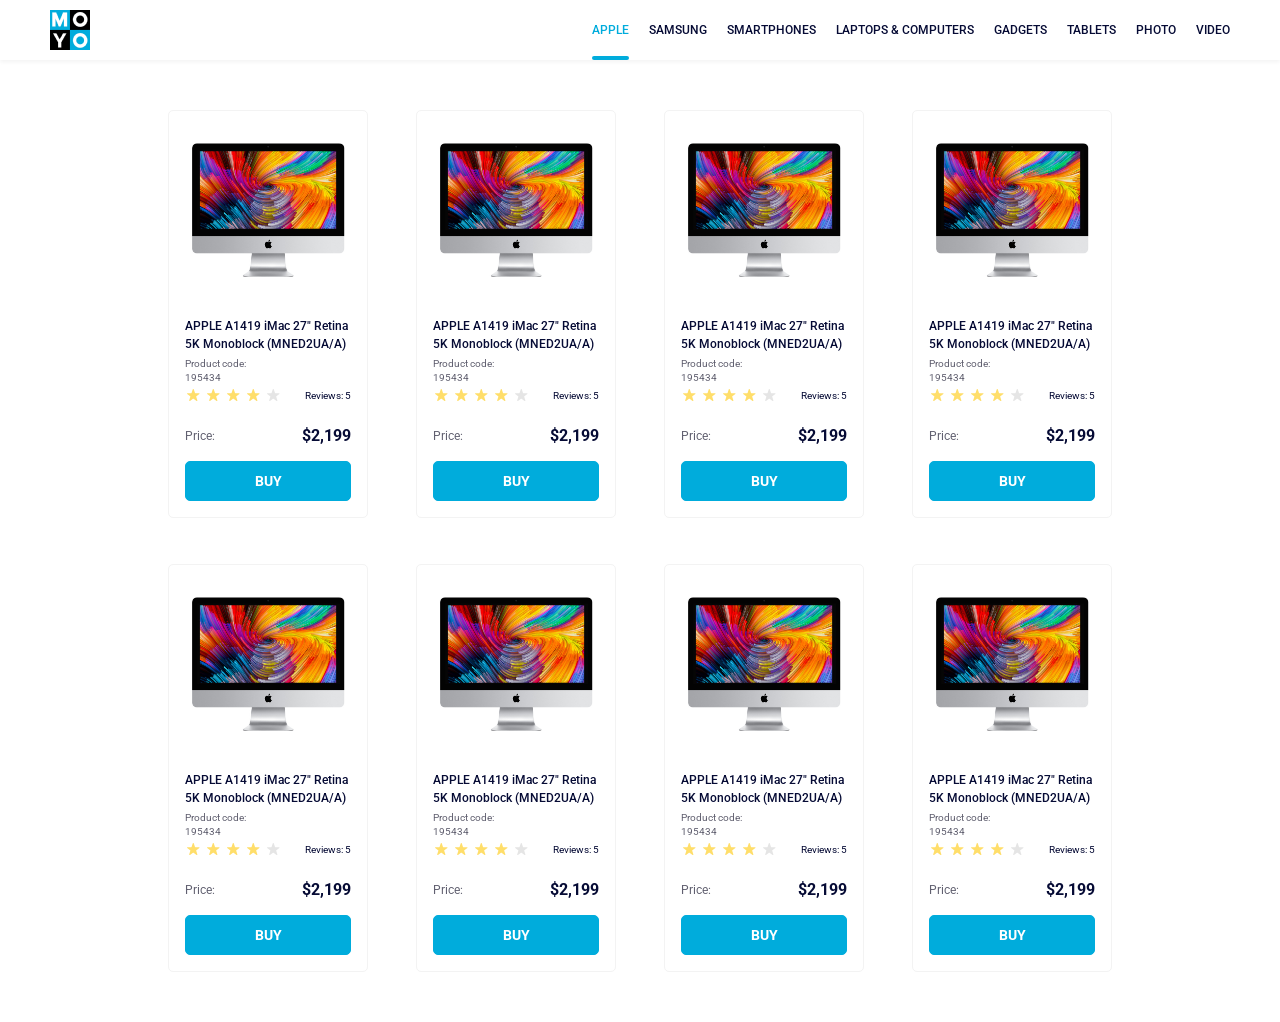
<file: index.html>
<!doctype html><html lang="en" class="page"><head><meta charset="utf-8"><meta name="viewport" content="width=device-width, initial-scale=1.0"><title>Catalog</title><link rel="preconnect" href="https://fonts.googleapis.com"><link rel="preconnect" href="https://fonts.gstatic.com"><link href="https://fonts.googleapis.com/css2?family=Roboto:wght@100..900&display=swap" rel="stylesheet"><link rel="stylesheet" href="index.68271228.css"></head><body class="body page__body"> <header class="header"> <a class="header__logo-link" href="index.html"> <img class="header__logo" src="logo.eddae0ff.png" alt="Head logo"> </a> <nav class="header__nav nav"> <ul class="nav__links"> <li class="nav__item"> <a href="x" class="is-active nav__link"> Apple </a> </li> <li class="nav__item"> <a href="x" class="nav__link"> Samsung </a> </li> <li class="nav__item"> <a href="xx" class="nav__link"> Smartphones </a> </li> <li class="nav__item"> <a href="x" class="nav__link" data-qa="nav-hover"> Laptops & Computers </a> </li> <li class="nav__item"> <a href="x" class="nav__link"> Gadgets </a> </li> <li class="nav__item"> <a href="x" class="nav__link"> Tablets </a> </li> <li class="nav__item"> <a href="x" class="nav__link"> Photo </a> </li> <li class="nav__item"> <a href="x" class="nav__link"> Video </a> </li> </ul> </nav> </header> <main class="body__main main"> <div class="catalog main__catalog"> <div class="card catalog__card" data-qa="card"> <div class="card__image"></div> <h2 class="card__title"> APPLE A1419 iMac 27" Retina 5K Monoblock (MNED2UA/A) </h2> <p class="card__code">Product code: 195434</p> <div class="card__review"> <div class="card__review-stars"> <div class="stars stars--4"> <span class="stars__star"></span> <span class="stars__star"></span> <span class="stars__star"></span> <span class="stars__star"></span> <span class="stars__star"></span> </div> </div> <div class="card__review-count">Reviews: 5</div> </div> <div class="card__pricing"> <p class="card__pricing-price">Price:</p> <p class="card__pricing-value">$2,199</p> </div> <a href="#" class="card__button" data-qa="card-hover"> Buy </a> </div> <div class="card catalog__card"> <div class="card__image"></div> <h2 class="card__title"> APPLE A1419 iMac 27" Retina 5K Monoblock (MNED2UA/A) </h2> <p class="card__code">Product code: 195434</p> <div class="card__review"> <div class="card__review-stars"> <div class="stars stars--4"> <span class="stars__star"></span> <span class="stars__star"></span> <span class="stars__star"></span> <span class="stars__star"></span> <span class="stars__star"></span> </div> </div> <div class="card__review-count">Reviews: 5</div> </div> <div class="card__pricing"> <p class="card__pricing-price">Price:</p> <p class="card__pricing-value">$2,199</p> </div> <a href="#" class="card__button"> Buy </a> </div> <div class="card catalog__card"> <div class="card__image"></div> <h2 class="card__title"> APPLE A1419 iMac 27" Retina 5K Monoblock (MNED2UA/A) </h2> <p class="card__code">Product code: 195434</p> <div class="card__review"> <div class="card__review-stars"> <div class="stars stars--4"> <span class="stars__star"></span> <span class="stars__star"></span> <span class="stars__star"></span> <span class="stars__star"></span> <span class="stars__star"></span> </div> </div> <div class="card__review-count">Reviews: 5</div> </div> <div class="card__pricing"> <p class="card__pricing-price">Price:</p> <p class="card__pricing-value">$2,199</p> </div> <a href="#" class="card__button"> Buy </a> </div> <div class="card catalog__card"> <div class="card__image"></div> <h2 class="card__title"> APPLE A1419 iMac 27" Retina 5K Monoblock (MNED2UA/A) </h2> <p class="card__code">Product code: 195434</p> <div class="card__review"> <div class="card__review-stars"> <div class="stars stars--4"> <span class="stars__star"></span> <span class="stars__star"></span> <span class="stars__star"></span> <span class="stars__star"></span> <span class="stars__star"></span> </div> </div> <div class="card__review-count">Reviews: 5</div> </div> <div class="card__pricing"> <p class="card__pricing-price">Price:</p> <p class="card__pricing-value">$2,199</p> </div> <a href="#" class="card__button"> Buy </a> </div> <div class="card catalog__card"> <div class="card__image"></div> <h2 class="card__title"> APPLE A1419 iMac 27" Retina 5K Monoblock (MNED2UA/A) </h2> <p class="card__code">Product code: 195434</p> <div class="card__review"> <div class="card__review-stars"> <div class="stars stars--4"> <span class="stars__star"></span> <span class="stars__star"></span> <span class="stars__star"></span> <span class="stars__star"></span> <span class="stars__star"></span> </div> </div> <div class="card__review-count">Reviews: 5</div> </div> <div class="card__pricing"> <p class="card__pricing-price">Price:</p> <p class="card__pricing-value">$2,199</p> </div> <a href="#" class="card__button"> Buy </a> </div> <div class="card catalog__card"> <div class="card__image"></div> <h2 class="card__title"> APPLE A1419 iMac 27" Retina 5K Monoblock (MNED2UA/A) </h2> <p class="card__code">Product code: 195434</p> <div class="card__review"> <div class="card__review-stars"> <div class="stars stars--4"> <span class="stars__star"></span> <span class="stars__star"></span> <span class="stars__star"></span> <span class="stars__star"></span> <span class="stars__star"></span> </div> </div> <div class="card__review-count">Reviews: 5</div> </div> <div class="card__pricing"> <p class="card__pricing-price">Price:</p> <p class="card__pricing-value">$2,199</p> </div> <a href="#" class="card__button"> Buy </a> </div> <div class="card catalog__card"> <div class="card__image"></div> <h2 class="card__title"> APPLE A1419 iMac 27" Retina 5K Monoblock (MNED2UA/A) </h2> <p class="card__code">Product code: 195434</p> <div class="card__review"> <div class="card__review-stars"> <div class="stars stars--4"> <span class="stars__star"></span> <span class="stars__star"></span> <span class="stars__star"></span> <span class="stars__star"></span> <span class="stars__star"></span> </div> </div> <div class="card__review-count">Reviews: 5</div> </div> <div class="card__pricing"> <p class="card__pricing-price">Price:</p> <p class="card__pricing-value">$2,199</p> </div> <a href="#" class="card__button"> Buy </a> </div> <div class="card catalog__card"> <div class="card__image"></div> <h2 class="card__title"> APPLE A1419 iMac 27" Retina 5K Monoblock (MNED2UA/A) </h2> <p class="card__code">Product code: 195434</p> <div class="card__review"> <div class="card__review-stars"> <div class="stars stars--4"> <span class="stars__star"></span> <span class="stars__star"></span> <span class="stars__star"></span> <span class="stars__star"></span> <span class="stars__star"></span> </div> </div> <div class="card__review-count">Reviews: 5</div> </div> <div class="card__pricing"> <p class="card__pricing-price">Price:</p> <p class="card__pricing-value">$2,199</p> </div> <a href="#" class="card__button"> Buy </a> </div> </div> </main> </body></html>
</file>
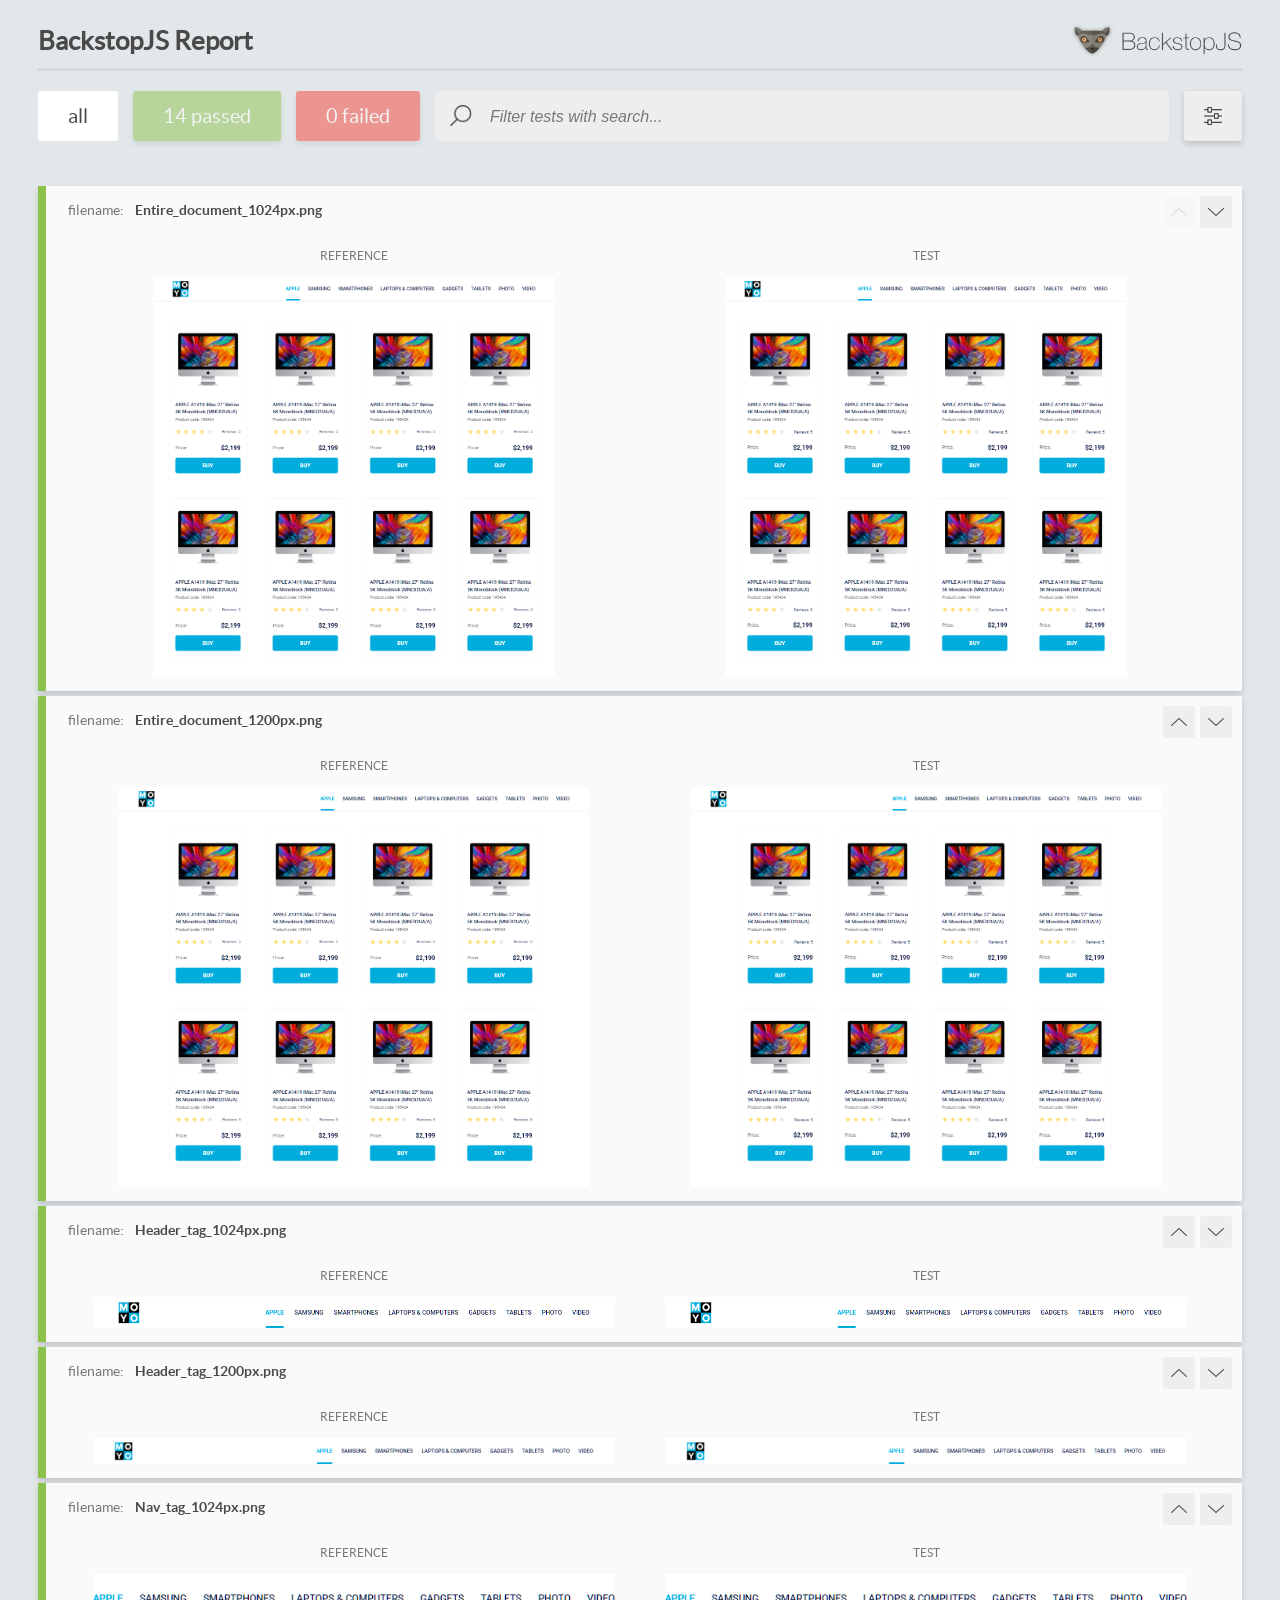
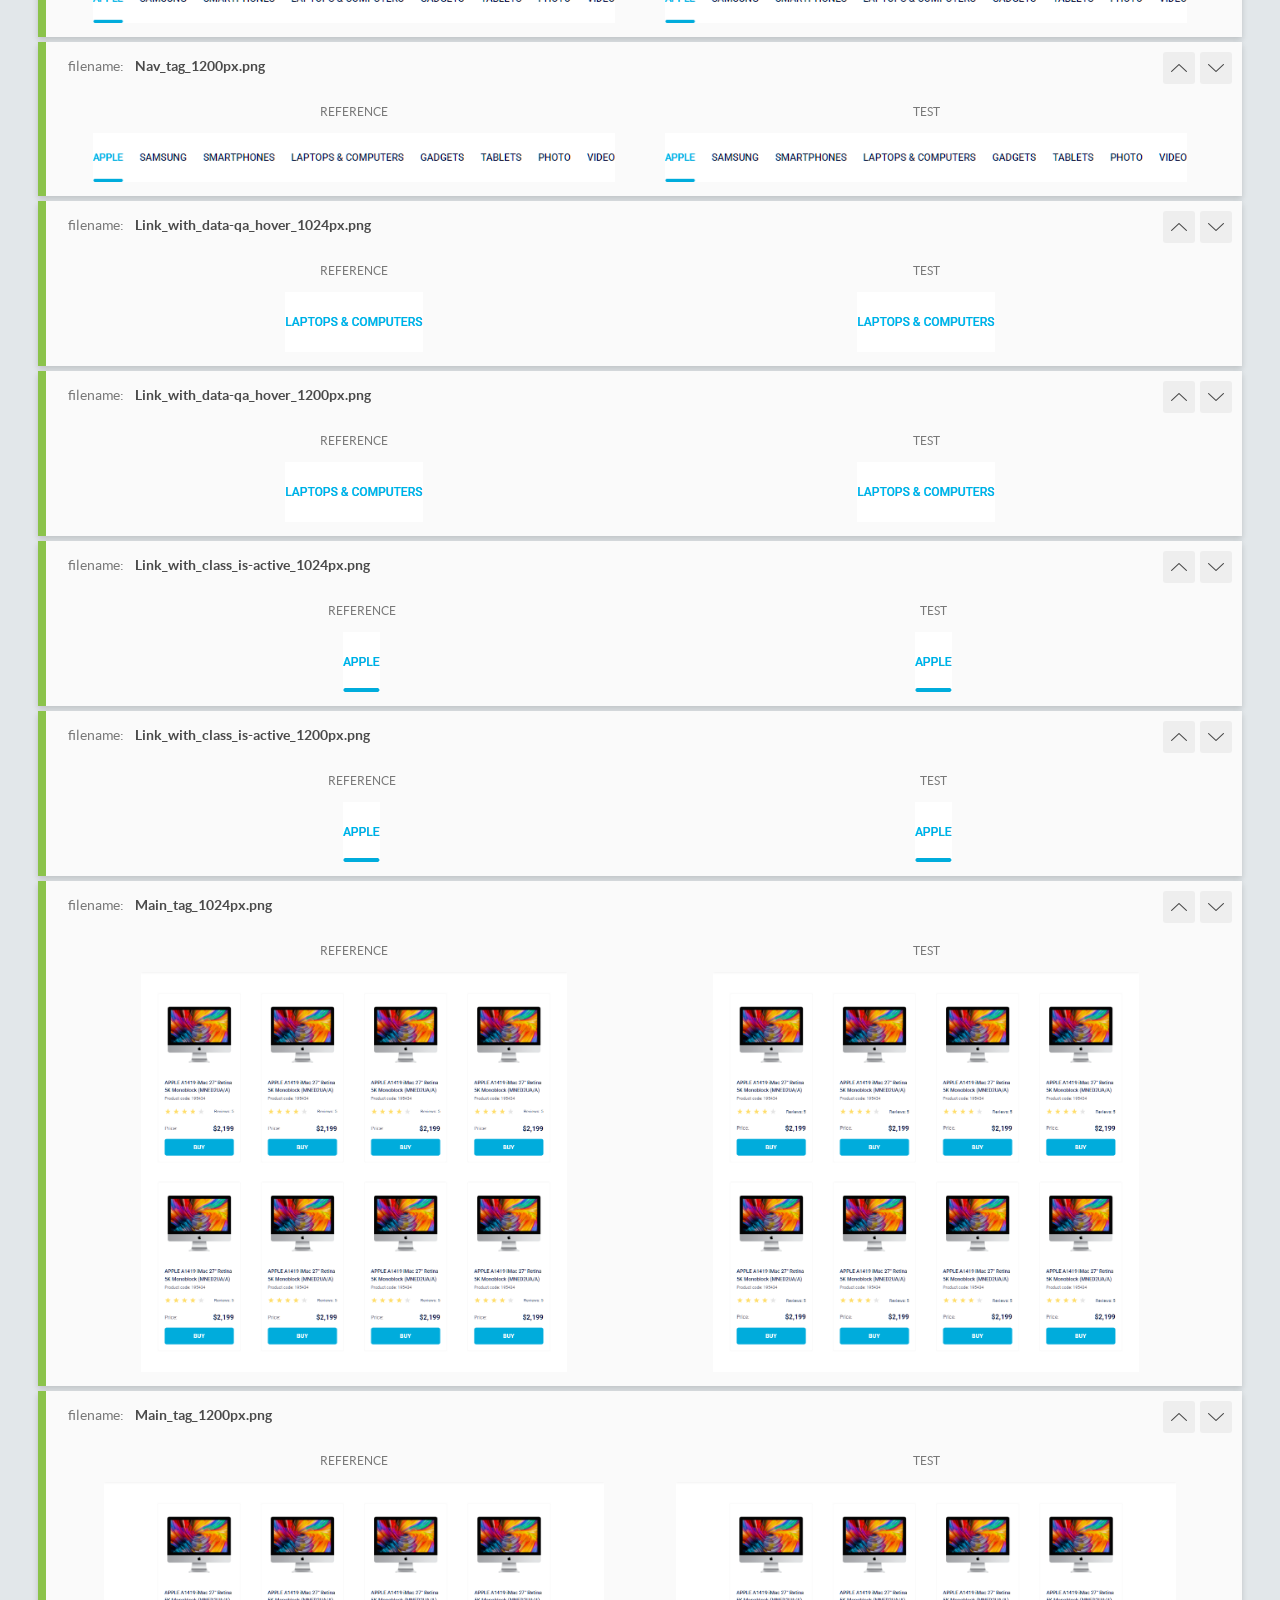
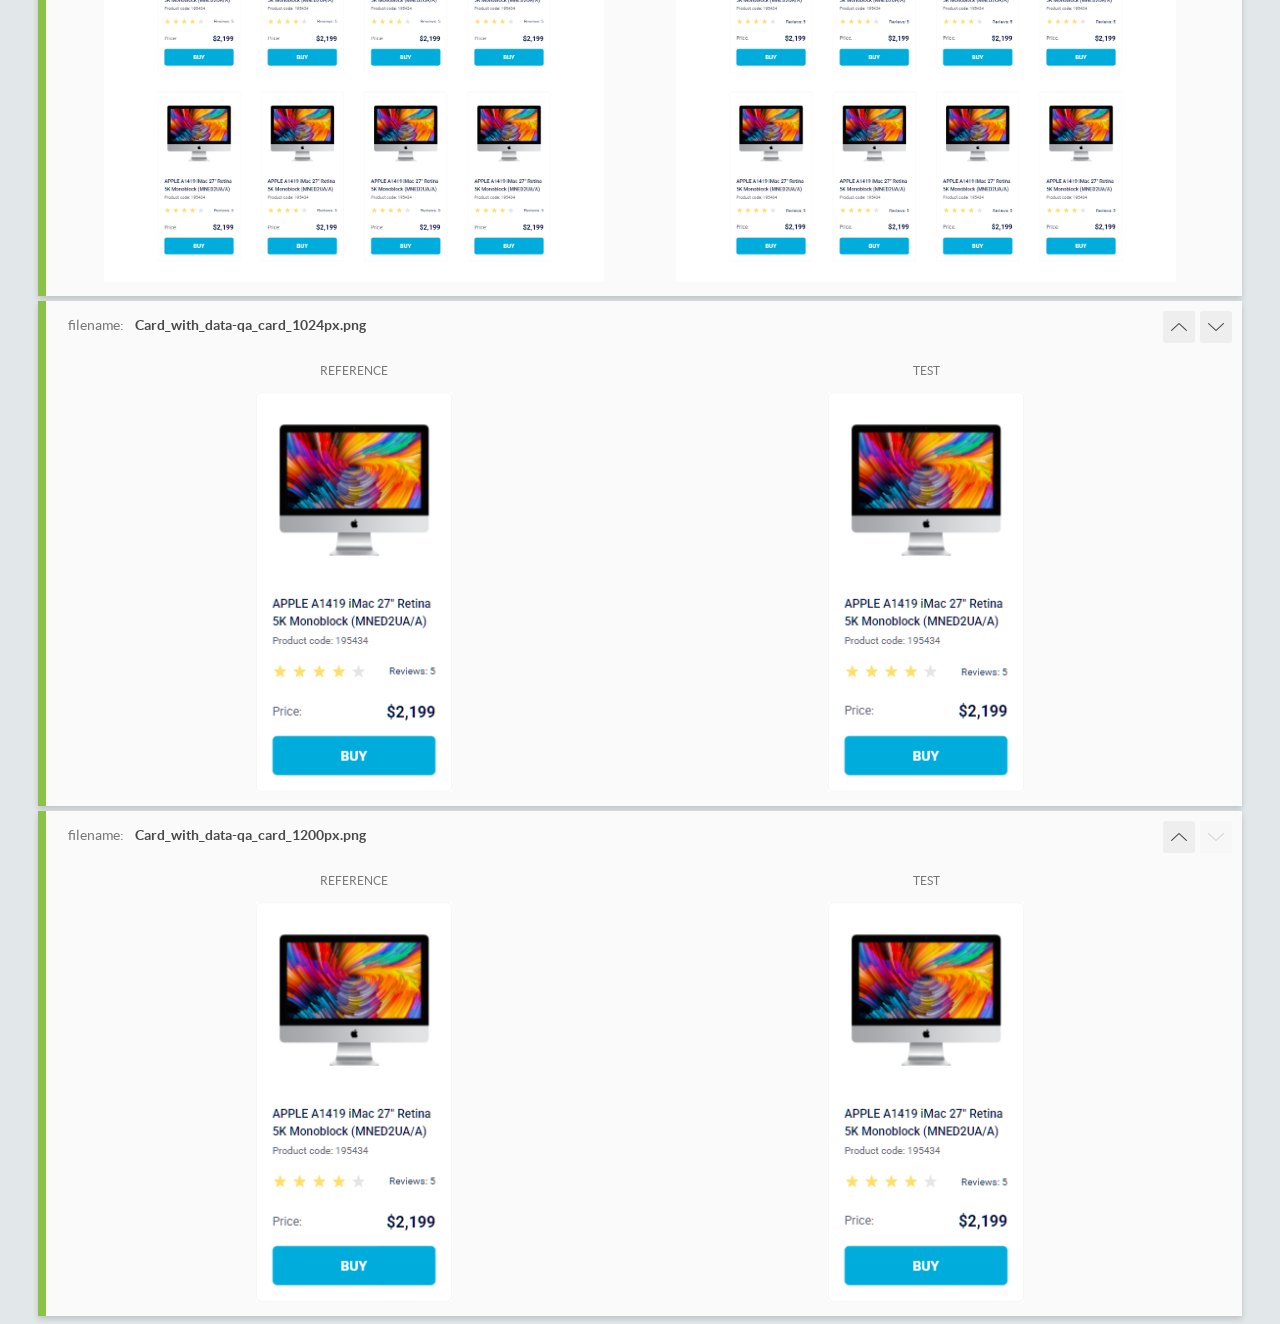
<file: report/html_report/index.html>
<!DOCTYPE html>
<html>
  <head>
    <meta charset="utf-8">
    <!-- Disable Cache -->
    <meta http-equiv="Cache-Control" content="no-cache, no-store, must-revalidate">
    <meta http-equiv="Pragma" content="no-cache">
    <meta http-equiv="Expires" content="0">

    <title>BackstopJS Report</title>

    <style>
      @font-face {
          font-family: 'latoregular';
          src: url('./assets/fonts/lato-regular-webfont.woff2') format('woff2'),
              url('./assets/fonts/lato-regular-webfont.woff') format('woff');
          font-weight: 400;
          font-style: normal;
      }
      @font-face {
          font-family: 'latobold';
          src: url('./assets/fonts/lato-bold-webfont.woff2') format('woff2'),
              url('./assets/fonts/lato-bold-webfont.woff') format('woff');
          font-weight: 700;
          font-style: normal;
      }

      .ReactModal__Body--open {
          overflow: hidden;
      }
      .ReactModal__Body--open .header {
        display: none;
      }

    </style>
  </head>
  <body style="background-color: #E2E7EA">
    <div id="root">

    </div>
    <script>
      function report (report) { // eslint-disable-line no-unused-vars
        window.tests = report;
      }
    </script>
    <script src="config.js"></script>
    <script src="index_bundle.js"></script>
  </body>
</html>
</file>
<file: index.68271228.css>
.nav{text-transform:uppercase;font-size:12px;font-weight:500}.nav__links{margin:0;padding:0;list-style:none;display:flex}.nav__item:not(:last-child){margin-right:20px}.nav__link{white-space:nowrap;color:#060b35;align-items:center;height:60px;line-height:100%;text-decoration:none;transition:all .3s;display:flex;position:relative}.nav__link:hover,.nav__link.is-active{color:#00acdc}.nav__link.is-active:after{content:"";background-color:#00acdc;border-radius:8px;width:100%;height:4px;position:absolute;bottom:0}.header{letter-spacing:0;color:#060b35;background:#fff;justify-content:space-between;align-items:center;padding:0 50px;font-family:Roboto,sans-serif;font-size:10px;font-weight:400;line-height:14px;display:flex;box-shadow:0 2px 4px #0000000d}.header__logo-link{align-items:center;display:flex}.header__logo{height:40px;transition:all .3s}.header__logo:hover{transform:scale(1.2)}.catalog{grid-template-columns:repeat(1,200px);gap:46px 48px;padding:50px 40px;display:grid}@media (width>=488px){.catalog{grid-template-columns:repeat(2,200px)}}@media (width>=768px){.catalog{grid-template-columns:repeat(3,200px)}}@media (width>=1024px){.catalog{grid-template-columns:repeat(4,200px)}}.card{letter-spacing:0;color:#060b35;background:#fff;border:1px solid #f3f3f3;border-radius:5px;flex-direction:column;width:200px;padding:32px 16px 16px;font-family:Roboto,sans-serif;font-size:10px;font-weight:400;line-height:14px;transition:all .3s;display:flex}.card__image{background-image:url(imac.202c52ff.jpeg);background-position:50%;background-size:100% 100%;width:160px;height:134px;margin:0 auto}.card__title{margin:40px 0 0;font-size:12px;font-weight:500;line-height:18px}.card:hover{transform:scale(1.2)}.card:hover .card__title{color:#34568b}.card__code{color:#616070;width:98px;height:14px;margin:4px 0 0}.card__review{justify-content:space-between;align-items:center;margin-top:16px;display:flex}.card__review-count{align-self:flex-end}.card__pricing{justify-content:space-between;align-items:center;height:18px;margin-top:24px;display:flex}.card__pricing-price{color:#616070;font-size:12px}.card__pricing-value{font-size:16px;font-weight:700}.card__button{color:#fff;text-align:center;text-transform:uppercase;background-color:#00acdc;border:1px solid #00acdc;border-radius:5px;justify-content:center;align-items:center;width:100%;height:40px;margin-top:16px;font-size:14px;font-weight:700;line-height:16px;text-decoration:none;transition:all .3s;display:flex}.card__button:hover{color:#00acdc;background-color:#fff}.stars{width:96px;display:flex}.stars__star{background-image:url(star.822d561e.svg);background-position:50%;background-repeat:no-repeat;width:16px;height:16px}.stars__star:not(:last-child){margin-right:4px}.stars--1 .stars__star:nth-child(-n+1),.stars--2 .stars__star:nth-child(-n+2),.stars--3 .stars__star:nth-child(-n+3),.stars--4 .stars__star:nth-child(-n+4),.stars--5 .stars__star:nth-child(-n+5){background-image:url(star-active.edda4c43.svg)}*,:before,:after{box-sizing:border-box}.body{letter-spacing:0;color:#060b35;margin:0;padding:0;font-family:Roboto,sans-serif;font-size:10px;font-weight:400;line-height:14px}.main{justify-content:center;display:flex}
/*# sourceMappingURL=index.68271228.css.map */
</file>
